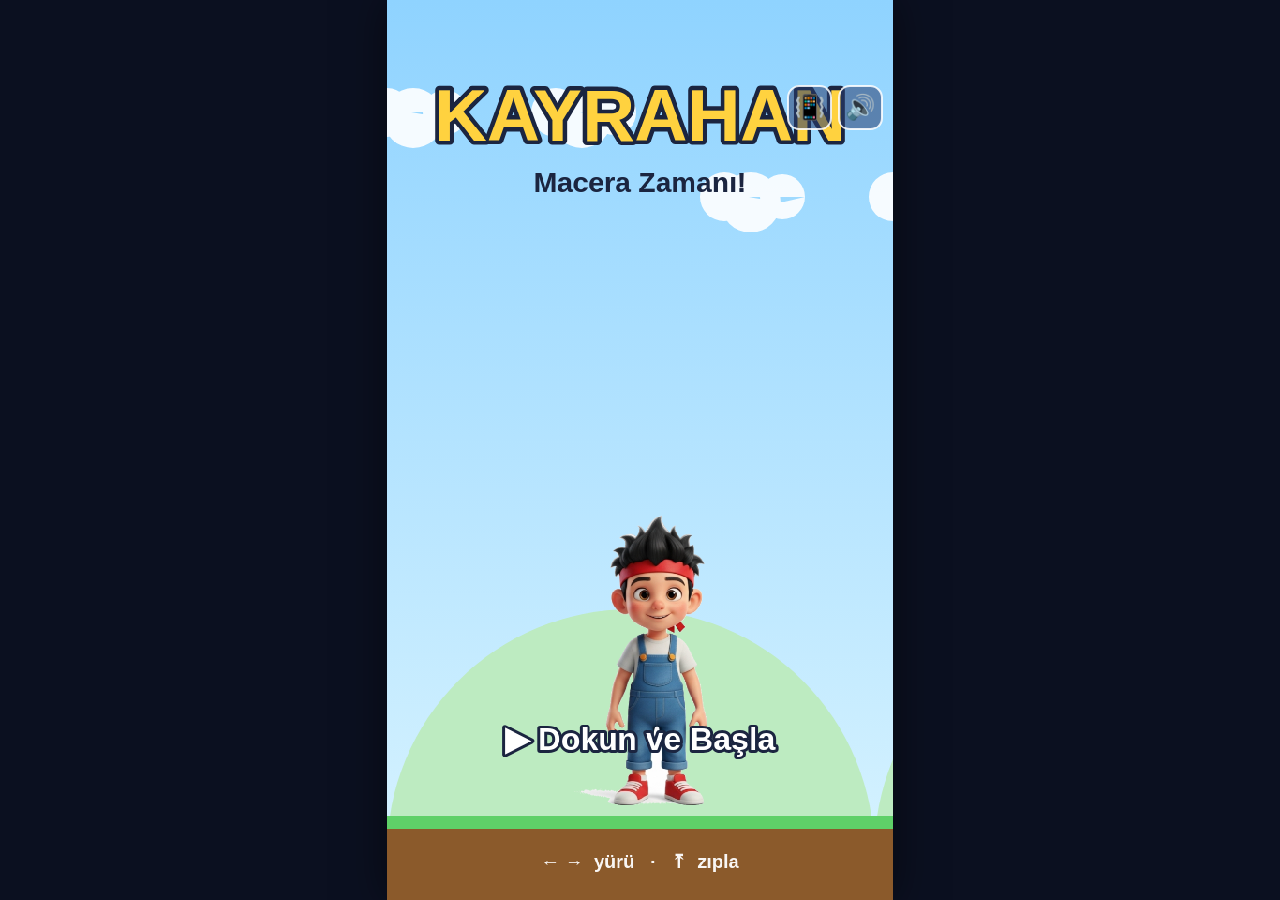
<file: index.html>
<!DOCTYPE html>
<html lang="tr">
<head>
  <meta charset="utf-8" />
  <meta http-equiv="refresh" content="0; url=./playable-game/" />
  <title>Kayrahan Mario</title>
</head>
<body style="font-family:sans-serif;background:#0b1020;color:#fff;text-align:center;padding-top:40px">
  Oyuna yönlendiriliyorsunuz… <a href="./playable-game/" style="color:#ffd23f">Oyuna git</a>
</body>
</html>
</file>
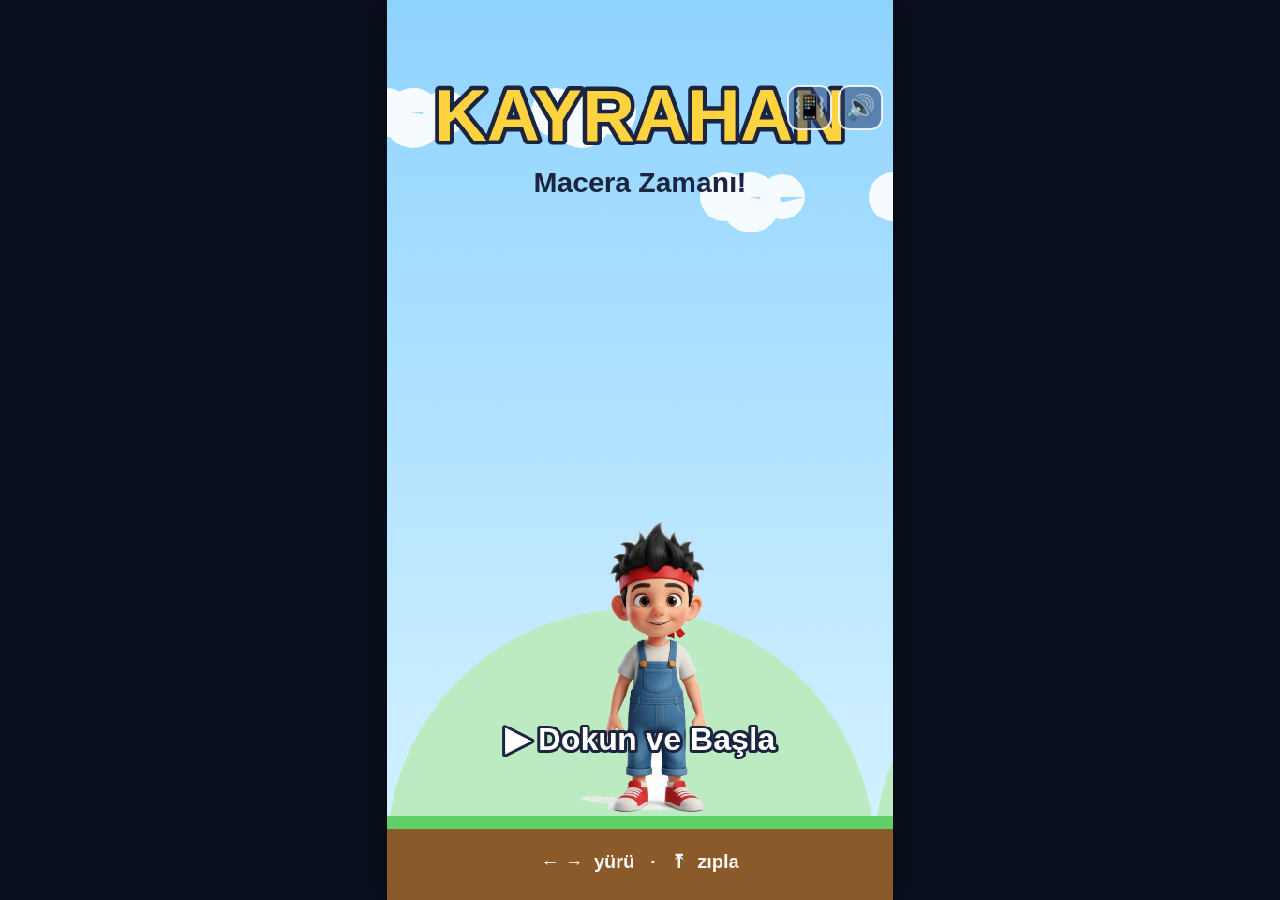
<file: playable-game/index.html>
<!DOCTYPE html>
<html lang="tr">
<head>
  <meta charset="UTF-8" />
  <meta name="viewport" content="width=device-width, initial-scale=1.0, maximum-scale=1.0, user-scalable=no" />
  <title>Pofi'nin Macerası</title>

  <!--
    ÖNEMLİ: YouTube Playables SDK, oyun kodundan ÖNCE yüklenmek ZORUNDADIR.
    (Resmi gereklilik: developers.google.com/youtube/gaming/playables/reference/getting_started)
    Bu script YouTube dışında 404 verir; oyun yine de çalışsın diye onerror ile yutuyoruz.
  -->
  <script src="https://www.youtube.com/game_api/v1" onerror="window.__noPlayablesSDK=true"></script>

  <link rel="stylesheet" href="style.css" />
</head>
<body>
  <!-- Dikey (portrait) sahne. Tüm oyun bu canvas içinde çizilir. -->
  <div id="stage">
    <canvas id="game" width="540" height="960"></canvas>

    <!-- Dokunmatik kontroller (mobil). Klavye de çalışır: ← → ve Boşluk. -->
    <div id="touch-controls">
      <div class="dpad">
        <button class="btn" id="btn-left"  aria-label="Sol">◀</button>
        <button class="btn" id="btn-right" aria-label="Sağ">▶</button>
      </div>
      <button class="btn jump" id="btn-jump" aria-label="Zıpla">⤒</button>
    </div>
  </div>

  <script src="game.js"></script>
</body>
</html>
</file>
<file: playable-game/style.css>
/* Pofi'nin Macerası — dikey (portrait) HTML5 platform oyunu */

* { margin: 0; padding: 0; box-sizing: border-box; -webkit-tap-highlight-color: transparent; }

html, body {
  width: 100%;
  height: 100%;
  background: #0b1020;
  overflow: hidden;
  font-family: -apple-system, "Segoe UI", Roboto, sans-serif;
  user-select: none;
  -webkit-user-select: none;
  touch-action: none;
}

/* Sahne ekrana ortalanır, oranı korur (9:16). */
#stage {
  position: fixed;
  inset: 0;
  display: flex;
  align-items: center;
  justify-content: center;
}

#game {
  /* En-boy oranı korunarak ekrana sığdırılır (JS ile boyut ayarlanır). */
  display: block;
  background: #6ec6ff;
  image-rendering: pixelated;
  box-shadow: 0 0 40px rgba(0,0,0,0.5);
  touch-action: none;
}

/* --- Dokunmatik kontroller --- */
#touch-controls {
  position: fixed;
  bottom: max(18px, env(safe-area-inset-bottom));
  left: 0;
  right: 0;
  display: flex;
  justify-content: space-between;
  align-items: flex-end;
  padding: 0 22px;
  pointer-events: none; /* sadece butonlar tıklanır */
}

.dpad { display: flex; gap: 18px; pointer-events: auto; }

/* Küçük çocuklar için büyük, belirgin, kolay basılan butonlar. */
.btn {
  pointer-events: auto;
  width: 92px;
  height: 92px;
  border: 3px solid rgba(255,255,255,0.9);
  border-radius: 50%;
  background: rgba(40,60,110,0.55);
  backdrop-filter: blur(4px);
  color: #fff;
  font-size: 40px;
  font-weight: 800;
  display: flex;
  align-items: center;
  justify-content: center;
  box-shadow: 0 5px 0 rgba(0,0,0,0.25);
  transition: transform .05s, background .05s;
}
.btn:active { transform: translateY(4px); background: rgba(40,60,110,0.85); }
.btn.jump {
  width: 116px;
  height: 116px;
  font-size: 52px;
  background: rgba(255,200,60,0.9);
  color: #1b2540;
  border-color: #fff;
}

/* Masaüstünde dokunmatik kontroller hafif soluk (klavye de var). */
@media (hover: hover) and (pointer: fine) {
  #touch-controls { opacity: 0.4; }
}
</file>
